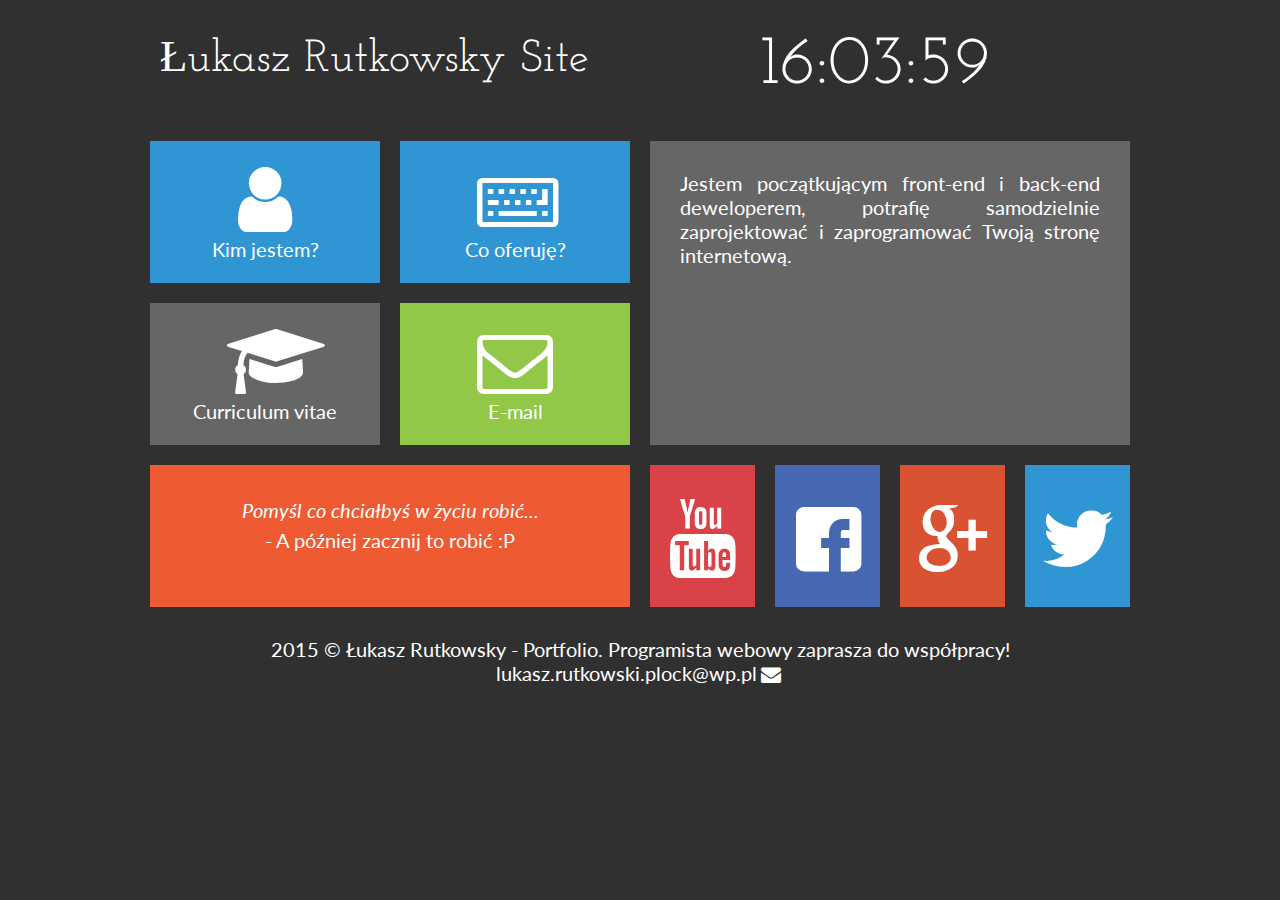
<file: index.html>
<!DOCTYPE HTML>

<html lang="pl">

<head>
	<meta charset="utf-8" > 
	<title>Rutkowsky - Portfolio</title>
	<meta name="description" content="Rutkowsky - Portfolio" />
	<meta name="keywords" content="strony www tworzenie projektowanie /> 
	<meta http-equip="X-UA-Compatible" content="IE=edge, chrome=1" /> 
	<link rel="stylesheet" href="style.css" type="text/css" />
	<link rel="stylesheet" href="css/fontello.css" type="text/css" />
	<link href="https://fonts.googleapis.com/css?family=Josefin+Slab|Lato&amp;subset=latin-ext" rel="stylesheet">
	<script type="text/javascript" src="timer.js"></script>
</head>

<body onload="odliczanie();">

	
	
	<div id="container">
	
		<div class="rectangle">
			<div id="logo"><a href="index.html" class="tilelinkhtml5">Łukasz Rutkowsky Site</a></div>
			<div id="zegar"></div>
			<div style="clear:both;"></div>
		</div>
		<div class="square">
			<div class="tile1">
				<a href="kimjestem.html" class="tilelink"><i class="icon-user"></i><br />Kim jestem?</a>
			</div>
				<div class="tile1">
				<a href="oferta.html" class="tilelink2"><i class="icon-keyboard"></i><br />Co oferuję?</a>
			</div>
			<div style="clear:both;"></div>
			
				<div class="tile2">
				<a href="cv.html" class="tilelink3"><i class="icon-graduation-cap"></i><br />Curriculum vitae</a>
			</div>
				<div class="tile3">
				<a href="email.html" class="tilelink3"><i class="icon-mail"></i><br />E-mail</a>
			</div>
			<div style="clear:both;"></div>
			
				<div class="tile4">
			<i>Pomyśl co chciałbyś w życiu robić...</i><br />- A później zacznij to robić :P
			</div>
		</div>
		<div class="square">
			<div class="tile5">
			Jestem początkującym front-end i back-end deweloperem, potrafię samodzielnie zaprojektować i zaprogramować Twoją stronę internetową. 
			</div>
				<div class="yt">
				<a href="http://www.youtube.com" target="_blank" class="sociallink"><i class="icon-youtube"></i></a>
			</div>
				<div class="fb">
				<a href="http://facebook.com" target="_blank" class="sociallink2"><i class="icon-facebook-squared"></i></a>
			</div>
				<div class="gplus">
				<a href="http://www.google.com" target="_blank" class="sociallink3"><i class="icon-gplus"></i></a>
			</div>
				<div class="tw">
				<a href="http:/www.twitter.com" target="_blank" class="sociallink4"><i class="icon-twitter"></i></a>
			</div>
			<div style="clear:both;"></div>
		</div>
			
		<div class="square"></div>
		<div style="clear:both;"></div>
		
		<div class="rectangle">2015 &copy; Łukasz Rutkowsky - Portfolio. Programista webowy zaprasza do współpracy! lukasz.rutkowski.plock@wp.pl<i class="icon-mail-alt"></i>
		</div>
	
	</div>
	
</body>

</html>
</file>
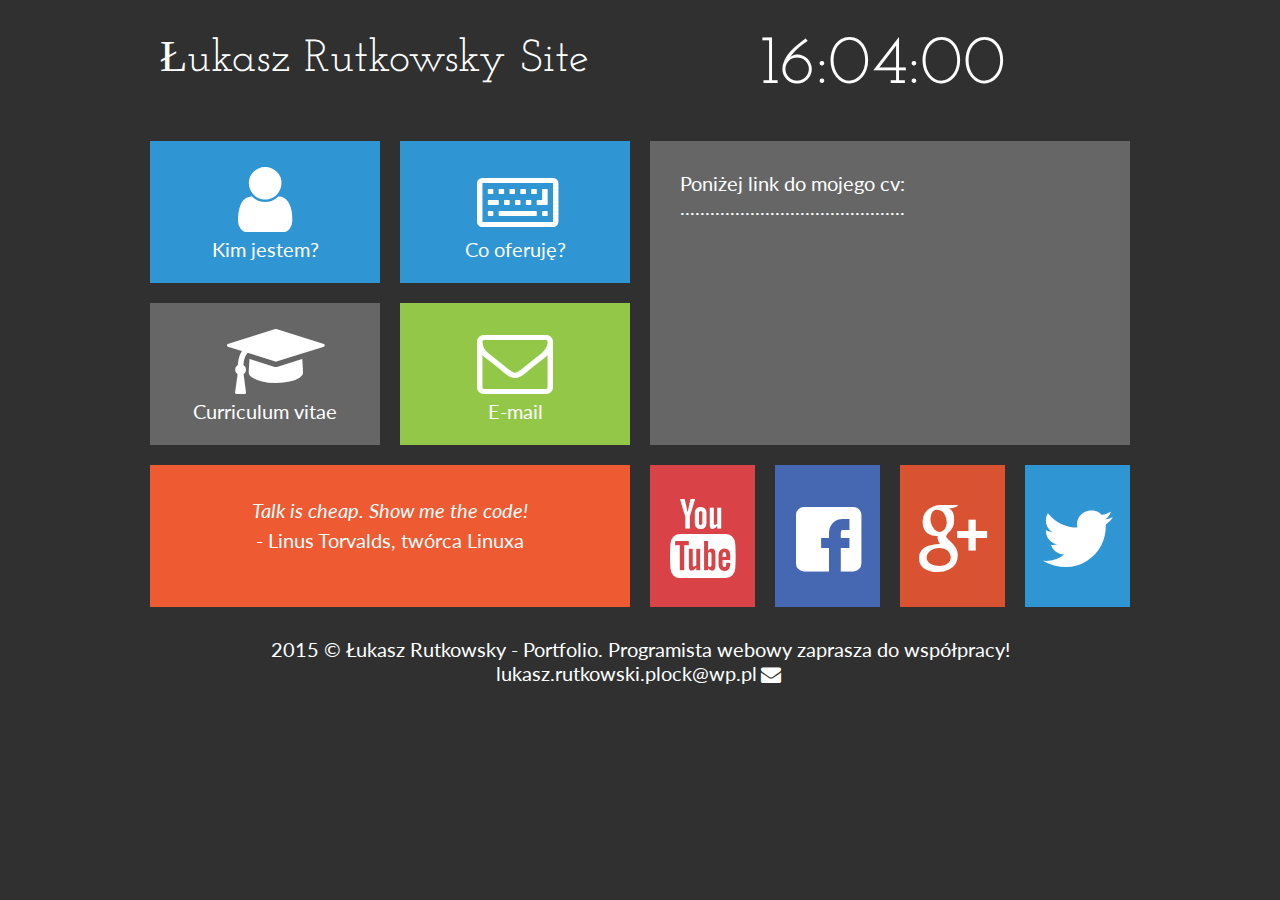
<file: cv.html>
<!DOCTYPE HTML>

<html lang="pl">

<head>
	<meta charset="utf-8" > 
	<title>Rutkowsky - Portfolio</title>
	<meta name="description" content="Rutkowsky - Portfolio" />
	<meta name="keywords" content="strony www tworzenie projektowanie /> 
	<meta http-equip="X-UA-Compatible" content="IE=edge, chrome=1" /> 
	<link rel="stylesheet" href="style.css" type="text/css" />
	<link rel="stylesheet" href="css/fontello.css" type="text/css" />
	<link href="https://fonts.googleapis.com/css?family=Josefin+Slab|Lato&amp;subset=latin-ext" rel="stylesheet">
	<script type="text/javascript" src="timer.js"></script>
</head>

<body onload="odliczanie();">

	
	
	<div id="container">
	
		<div class="rectangle">
			<div id="logo"><a href="index.html" class="tilelinkhtml5">Łukasz Rutkowsky Site</a></div>
			<div id="zegar"></div>
			<div style="clear:both;"></div>
		</div>
		<div class="square">
			<div class="tile1">
				<a href="kimjestem.html" class="tilelink"><i class="icon-user"></i><br />Kim jestem?</a>
			</div>
				<div class="tile1">
				<a href="oferta.html" class="tilelink2"><i class="icon-keyboard"></i><br />Co oferuję?</a>
			</div>
			<div style="clear:both;"></div>
			
				<div class="tile2">
				<a href="cv.html" class="tilelink3"><i class="icon-graduation-cap"></i><br />Curriculum vitae</a>
			</div>
				<div class="tile3">
				<a href="email.html" class="tilelink3"><i class="icon-mail"></i><br />E-mail</a>
			</div>
			<div style="clear:both;"></div>
			
				<div class="tile4">
			<i>Talk is cheap. Show me the code!</i><br />- Linus Torvalds, twórca Linuxa
			</div>
		</div>
		<div class="square">
			<div class="tile5">
			Poniżej link do mojego cv: </br>
			.............................................
			</div>
				<div class="yt">
				<a href="http://www.youtube.com" target="_blank" class="sociallink"><i class="icon-youtube"></i></a>
			</div>
				<div class="fb">
				<a href="http://facebook.com" target="_blank" class="sociallink2"><i class="icon-facebook-squared"></i></a>
			</div>
				<div class="gplus">
				<a href="http://www.google.com" target="_blank" class="sociallink3"><i class="icon-gplus"></i></a>
			</div>
				<div class="tw">
				<a href="http:/www.twitter.com" target="_blank" class="sociallink4"><i class="icon-twitter"></i></a>
			</div>
			<div style="clear:both;"></div>
		</div>
			
		<div class="square"></div>
		<div style="clear:both;"></div>
		
		<div class="rectangle">2015 &copy; Łukasz Rutkowsky - Portfolio. Programista webowy zaprasza do współpracy! lukasz.rutkowski.plock@wp.pl<i class="icon-mail-alt"></i>
		</div>
	
	</div>
	
</body>

</html>
</file>
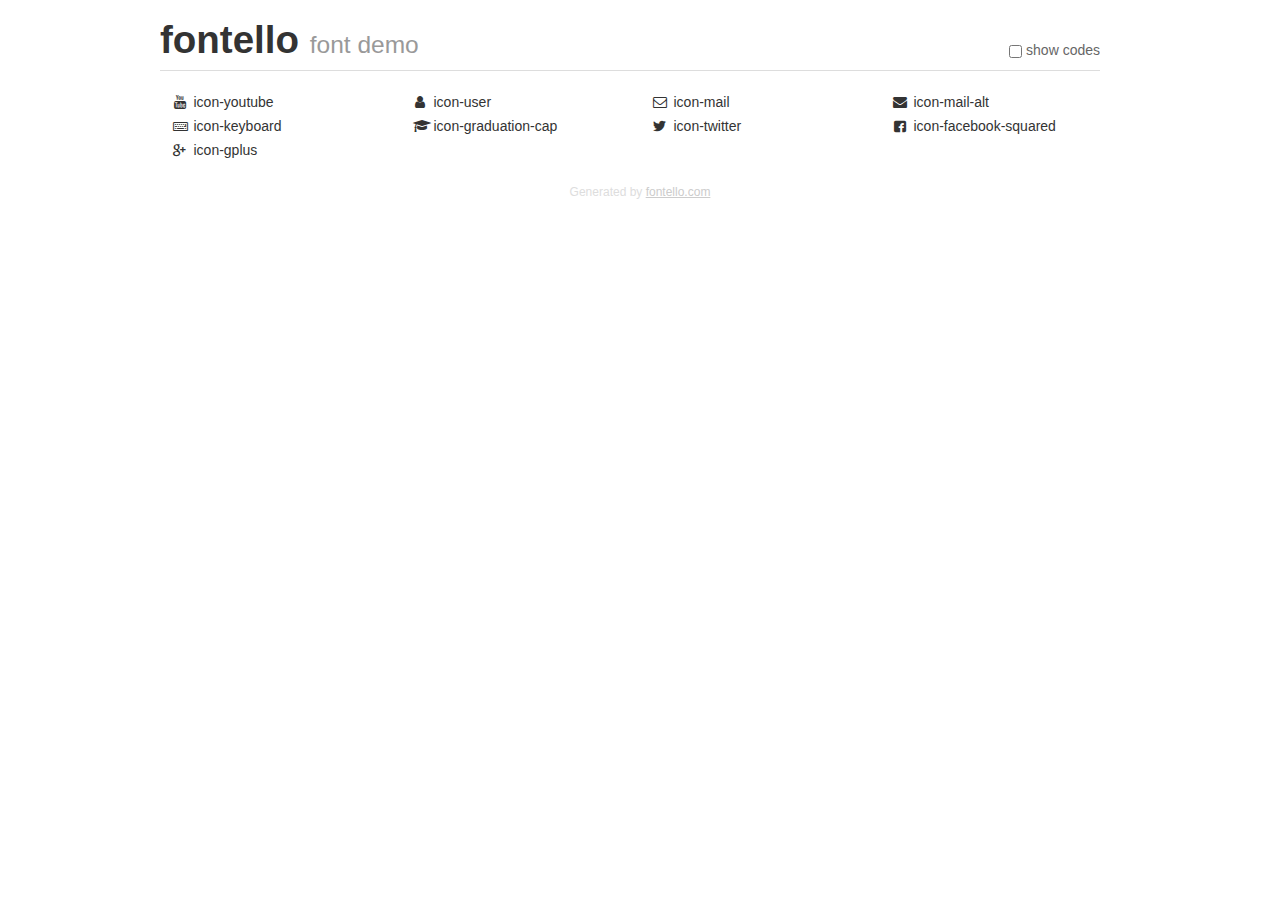
<file: demo.html>
<!DOCTYPE html>
<html>
  <head><!--[if lt IE 9]><script language="javascript" type="text/javascript" src="//html5shim.googlecode.com/svn/trunk/html5.js"></script><![endif]-->
    <meta charset="UTF-8"><style>/*
 * Bootstrap v2.2.1
 *
 * Copyright 2012 Twitter, Inc
 * Licensed under the Apache License v2.0
 * http://www.apache.org/licenses/LICENSE-2.0
 *
 * Designed and built with all the love in the world @twitter by @mdo and @fat.
 */
.clearfix {
  *zoom: 1;
}
.clearfix:before,
.clearfix:after {
  display: table;
  content: "";
  line-height: 0;
}
.clearfix:after {
  clear: both;
}
html {
  font-size: 100%;
  -webkit-text-size-adjust: 100%;
  -ms-text-size-adjust: 100%;
}
a:focus {
  outline: thin dotted #333;
  outline: 5px auto -webkit-focus-ring-color;
  outline-offset: -2px;
}
a:hover,
a:active {
  outline: 0;
}
button,
input,
select,
textarea {
  margin: 0;
  font-size: 100%;
  vertical-align: middle;
}
button,
input {
  *overflow: visible;
  line-height: normal;
}
button::-moz-focus-inner,
input::-moz-focus-inner {
  padding: 0;
  border: 0;
}
body {
  margin: 0;
  font-family: "Helvetica Neue", Helvetica, Arial, sans-serif;
  font-size: 14px;
  line-height: 20px;
  color: #333;
  background-color: #fff;
}
a {
  color: #08c;
  text-decoration: none;
}
a:hover {
  color: #005580;
  text-decoration: underline;
}
.row {
  margin-left: -20px;
  *zoom: 1;
}
.row:before,
.row:after {
  display: table;
  content: "";
  line-height: 0;
}
.row:after {
  clear: both;
}
[class*="span"] {
  float: left;
  min-height: 1px;
  margin-left: 20px;
}
.container,
.navbar-static-top .container,
.navbar-fixed-top .container,
.navbar-fixed-bottom .container {
  width: 940px;
}
.span12 {
  width: 940px;
}
.span11 {
  width: 860px;
}
.span10 {
  width: 780px;
}
.span9 {
  width: 700px;
}
.span8 {
  width: 620px;
}
.span7 {
  width: 540px;
}
.span6 {
  width: 460px;
}
.span5 {
  width: 380px;
}
.span4 {
  width: 300px;
}
.span3 {
  width: 220px;
}
.span2 {
  width: 140px;
}
.span1 {
  width: 60px;
}
[class*="span"].pull-right,
.row-fluid [class*="span"].pull-right {
  float: right;
}
.container {
  margin-right: auto;
  margin-left: auto;
  *zoom: 1;
}
.container:before,
.container:after {
  display: table;
  content: "";
  line-height: 0;
}
.container:after {
  clear: both;
}
p {
  margin: 0 0 10px;
}
.lead {
  margin-bottom: 20px;
  font-size: 21px;
  font-weight: 200;
  line-height: 30px;
}
small {
  font-size: 85%;
}
h1 {
  margin: 10px 0;
  font-family: inherit;
  font-weight: bold;
  line-height: 20px;
  color: inherit;
  text-rendering: optimizelegibility;
}
h1 small {
  font-weight: normal;
  line-height: 1;
  color: #999;
}
h1 {
  line-height: 40px;
}
h1 {
  font-size: 38.5px;
}
h1 small {
  font-size: 24.5px;
}
body {
  margin-top: 90px;
}
.header {
  position: fixed;
  top: 0;
  left: 50%;
  margin-left: -480px;
  background-color: #fff;
  border-bottom: 1px solid #ddd;
  padding-top: 10px;
  z-index: 10;
}
.footer {
  color: #ddd;
  font-size: 12px;
  text-align: center;
  margin-top: 20px;
}
.footer a {
  color: #ccc;
  text-decoration: underline;
}
.the-icons {
  font-size: 14px;
  line-height: 24px;
}
.switch {
  position: absolute;
  right: 0;
  bottom: 10px;
  color: #666;
}
.switch input {
  margin-right: 0.3em;
}
.codesOn .i-name {
  display: none;
}
.codesOn .i-code {
  display: inline;
}
.i-code {
  display: none;
}
@font-face {
      font-family: 'fontello';
      src: url('./font/fontello.eot?32967389');
      src: url('./font/fontello.eot?32967389#iefix') format('embedded-opentype'),
           url('./font/fontello.woff?32967389') format('woff'),
           url('./font/fontello.ttf?32967389') format('truetype'),
           url('./font/fontello.svg?32967389#fontello') format('svg');
      font-weight: normal;
      font-style: normal;
    }
     
     
    .demo-icon
    {
      font-family: "fontello";
      font-style: normal;
      font-weight: normal;
      speak: none;
     
      display: inline-block;
      text-decoration: inherit;
      width: 1em;
      margin-right: .2em;
      text-align: center;
      /* opacity: .8; */
     
      /* For safety - reset parent styles, that can break glyph codes*/
      font-variant: normal;
      text-transform: none;
     
      /* fix buttons height, for twitter bootstrap */
      line-height: 1em;
     
      /* Animation center compensation - margins should be symmetric */
      /* remove if not needed */
      margin-left: .2em;
     
      /* You can be more comfortable with increased icons size */
      /* font-size: 120%; */
     
      /* Font smoothing. That was taken from TWBS */
      -webkit-font-smoothing: antialiased;
      -moz-osx-font-smoothing: grayscale;
     
      /* Uncomment for 3D effect */
      /* text-shadow: 1px 1px 1px rgba(127, 127, 127, 0.3); */
    }
     </style>
    <link rel="stylesheet" href="css/animation.css"><!--[if IE 7]><link rel="stylesheet" href="css/" + font.fontname + "-ie7.css"><![endif]-->
    <script>
      function toggleCodes(on) {
        var obj = document.getElementById('icons');
      
        if (on) {
          obj.className += ' codesOn';
        } else {
          obj.className = obj.className.replace(' codesOn', '');
        }
      }
      
    </script>
  </head>
  <body>
    <div class="container header">
      <h1>fontello <small>font demo</small></h1>
      <label class="switch">
        <input type="checkbox" onclick="toggleCodes(this.checked)">show codes
      </label>
    </div>
    <div class="container" id="icons">
      <div class="row">
        <div class="the-icons span3" title="Code: 0xe800"><i class="demo-icon icon-youtube">&#xe800;</i> <span class="i-name">icon-youtube</span><span class="i-code">0xe800</span></div>
        <div class="the-icons span3" title="Code: 0xe801"><i class="demo-icon icon-user">&#xe801;</i> <span class="i-name">icon-user</span><span class="i-code">0xe801</span></div>
        <div class="the-icons span3" title="Code: 0xe802"><i class="demo-icon icon-mail">&#xe802;</i> <span class="i-name">icon-mail</span><span class="i-code">0xe802</span></div>
        <div class="the-icons span3" title="Code: 0xf0e0"><i class="demo-icon icon-mail-alt">&#xf0e0;</i> <span class="i-name">icon-mail-alt</span><span class="i-code">0xf0e0</span></div>
      </div>
      <div class="row">
        <div class="the-icons span3" title="Code: 0xf11c"><i class="demo-icon icon-keyboard">&#xf11c;</i> <span class="i-name">icon-keyboard</span><span class="i-code">0xf11c</span></div>
        <div class="the-icons span3" title="Code: 0xf19d"><i class="demo-icon icon-graduation-cap">&#xf19d;</i> <span class="i-name">icon-graduation-cap</span><span class="i-code">0xf19d</span></div>
        <div class="the-icons span3" title="Code: 0xf309"><i class="demo-icon icon-twitter">&#xf309;</i> <span class="i-name">icon-twitter</span><span class="i-code">0xf309</span></div>
        <div class="the-icons span3" title="Code: 0xf30e"><i class="demo-icon icon-facebook-squared">&#xf30e;</i> <span class="i-name">icon-facebook-squared</span><span class="i-code">0xf30e</span></div>
      </div>
      <div class="row">
        <div class="the-icons span3" title="Code: 0xf30f"><i class="demo-icon icon-gplus">&#xf30f;</i> <span class="i-name">icon-gplus</span><span class="i-code">0xf30f</span></div>
      </div>
    </div>
    <div class="container footer">Generated by <a href="http://fontello.com">fontello.com</a></div>
  </body>
</html>
</file>
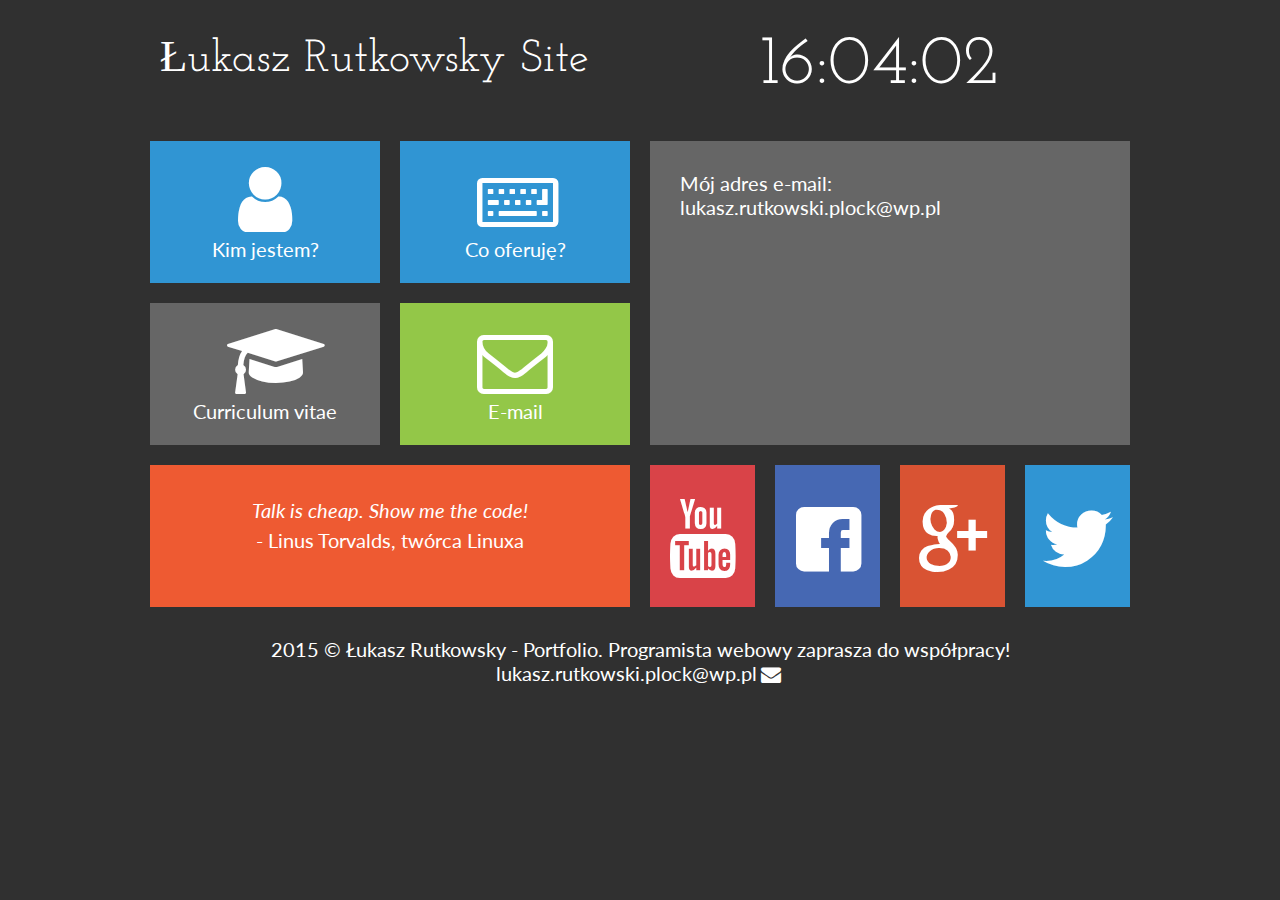
<file: email.html>
<!DOCTYPE HTML>

<html lang="pl">

<head>
	<meta charset="utf-8" > 
	<title>Rutkowsky - Portfolio</title>
	<meta name="description" content="Rutkowsky - Portfolio" />
	<meta name="keywords" content="strony www tworzenie projektowanie /> 
	<meta http-equip="X-UA-Compatible" content="IE=edge, chrome=1" /> 
	<link rel="stylesheet" href="style.css" type="text/css" />
	<link rel="stylesheet" href="css/fontello.css" type="text/css" />
	<link href="https://fonts.googleapis.com/css?family=Josefin+Slab|Lato&amp;subset=latin-ext" rel="stylesheet">
	<script type="text/javascript" src="timer.js"></script>
</head>

<body onload="odliczanie();">

	
	
	<div id="container">
	
		<div class="rectangle">
			<div id="logo"><a href="index.html" class="tilelinkhtml5">Łukasz Rutkowsky Site</a></div>
			<div id="zegar"></div>
			<div style="clear:both;"></div>
		</div>
		<div class="square">
			<div class="tile1">
				<a href="kimjestem.html" class="tilelink"><i class="icon-user"></i><br />Kim jestem?</a>
			</div>
				<div class="tile1">
				<a href="oferta.html" class="tilelink2"><i class="icon-keyboard"></i><br />Co oferuję?</a>
			</div>
			<div style="clear:both;"></div>
			
				<div class="tile2">
				<a href="cv.html" class="tilelink3"><i class="icon-graduation-cap"></i><br />Curriculum vitae</a>
			</div>
				<div class="tile3">
				<a href="email.html" class="tilelink3"><i class="icon-mail"></i><br />E-mail</a>
			</div>
			<div style="clear:both;"></div>
			
				<div class="tile4">
			<i>Talk is cheap. Show me the code!</i><br />- Linus Torvalds, twórca Linuxa
			</div>
		</div>
		<div class="square">
			<div class="tile5">
			Mój adres e-mail: <br/>
			lukasz.rutkowski.plock@wp.pl
			</div>
				<div class="yt">
				<a href="http://www.youtube.com" target="_blank" class="sociallink"><i class="icon-youtube"></i></a>
			</div>
				<div class="fb">
				<a href="http://facebook.com" target="_blank" class="sociallink2"><i class="icon-facebook-squared"></i></a>
			</div>
				<div class="gplus">
				<a href="http://www.google.com" target="_blank" class="sociallink3"><i class="icon-gplus"></i></a>
			</div>
				<div class="tw">
				<a href="http:/www.twitter.com" target="_blank" class="sociallink4"><i class="icon-twitter"></i></a>
			</div>
			<div style="clear:both;"></div>
		</div>
			
		<div class="square"></div>
		<div style="clear:both;"></div>
		
		<div class="rectangle">2015 &copy; Łukasz Rutkowsky - Portfolio. Programista webowy zaprasza do współpracy! lukasz.rutkowski.plock@wp.pl<i class="icon-mail-alt"></i>
		</div>
	
	</div>
	
</body>

</html>
</file>
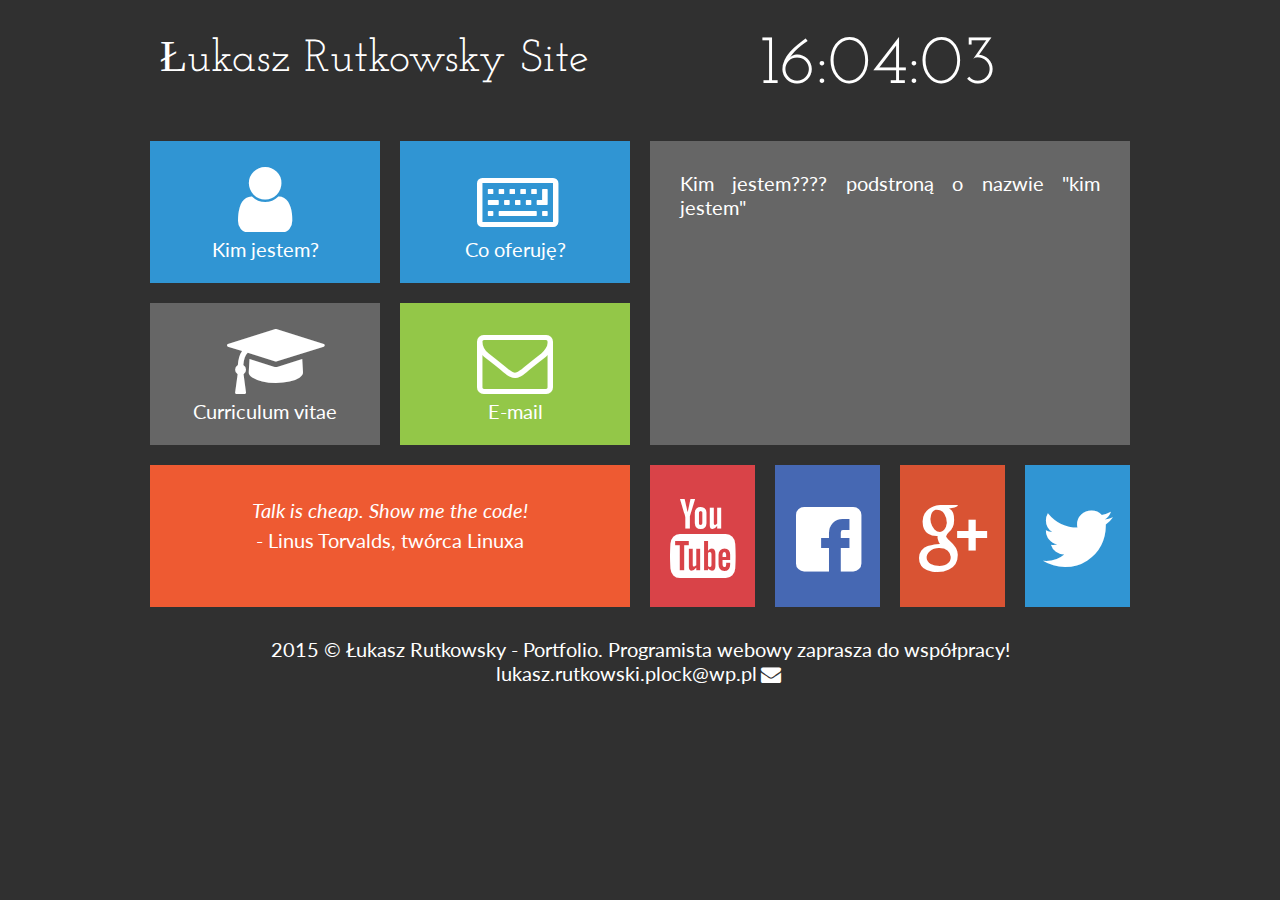
<file: kimjestem.html>
<!DOCTYPE HTML>

<html lang="pl">

<head>
	<meta charset="utf-8" > 
	<title>Rutkowsky - Portfolio</title>
	<meta name="description" content="Rutkowsky - Portfolio" />
	<meta name="keywords" content="strony www tworzenie projektowanie /> 
	<meta http-equip="X-UA-Compatible" content="IE=edge, chrome=1" /> 
	<link rel="stylesheet" href="style.css" type="text/css" />
	<link rel="stylesheet" href="css/fontello.css" type="text/css" />
	<link href="https://fonts.googleapis.com/css?family=Josefin+Slab|Lato&amp;subset=latin-ext" rel="stylesheet">
	<script type="text/javascript" src="timer.js"></script>
</head>

<body onload="odliczanie();">

	
	
	<div id="container">
	
		<div class="rectangle">
			<div id="logo"><a href="index.html" class="tilelinkhtml5">Łukasz Rutkowsky Site</a></div>
			<div id="zegar"></div>
			<div style="clear:both;"></div>
		</div>
		<div class="square">
			<div class="tile1">
				<a href="kimjestem.html" class="tilelink"><i class="icon-user"></i><br />Kim jestem?</a>
			</div>
				<div class="tile1">
				<a href="oferta.html" class="tilelink2"><i class="icon-keyboard"></i><br />Co oferuję?</a>
			</div>
			<div style="clear:both;"></div>
			
				<div class="tile2">
				<a href="cv.html" class="tilelink3"><i class="icon-graduation-cap"></i><br />Curriculum vitae</a>
			</div>
				<div class="tile3">
				<a href="email.html" class="tilelink3"><i class="icon-mail"></i><br />E-mail</a>
			</div>
			<div style="clear:both;"></div>
			
				<div class="tile4">
			<i>Talk is cheap. Show me the code!</i><br />- Linus Torvalds, twórca Linuxa
			</div>
		</div>
		<div class="square">
			<div class="tile5">
			Kim jestem???? podstroną o nazwie "kim jestem"
			</div>
				<div class="yt">
				<a href="http://www.youtube.com" target="_blank" class="sociallink"><i class="icon-youtube"></i></a>
			</div>
				<div class="fb">
				<a href="http://facebook.com" target="_blank" class="sociallink2"><i class="icon-facebook-squared"></i></a>
			</div>
				<div class="gplus">
				<a href="http://www.google.com" target="_blank" class="sociallink3"><i class="icon-gplus"></i></a>
			</div>
				<div class="tw">
				<a href="http:/www.twitter.com" target="_blank" class="sociallink4"><i class="icon-twitter"></i></a>
			</div>
			<div style="clear:both;"></div>
		</div>
			
		<div class="square"></div>
		<div style="clear:both;"></div>
		
		<div class="rectangle">2015 &copy; Łukasz Rutkowsky - Portfolio. Programista webowy zaprasza do współpracy! lukasz.rutkowski.plock@wp.pl<i class="icon-mail-alt"></i>
		</div>
	
	</div>
	
</body>

</html>
</file>
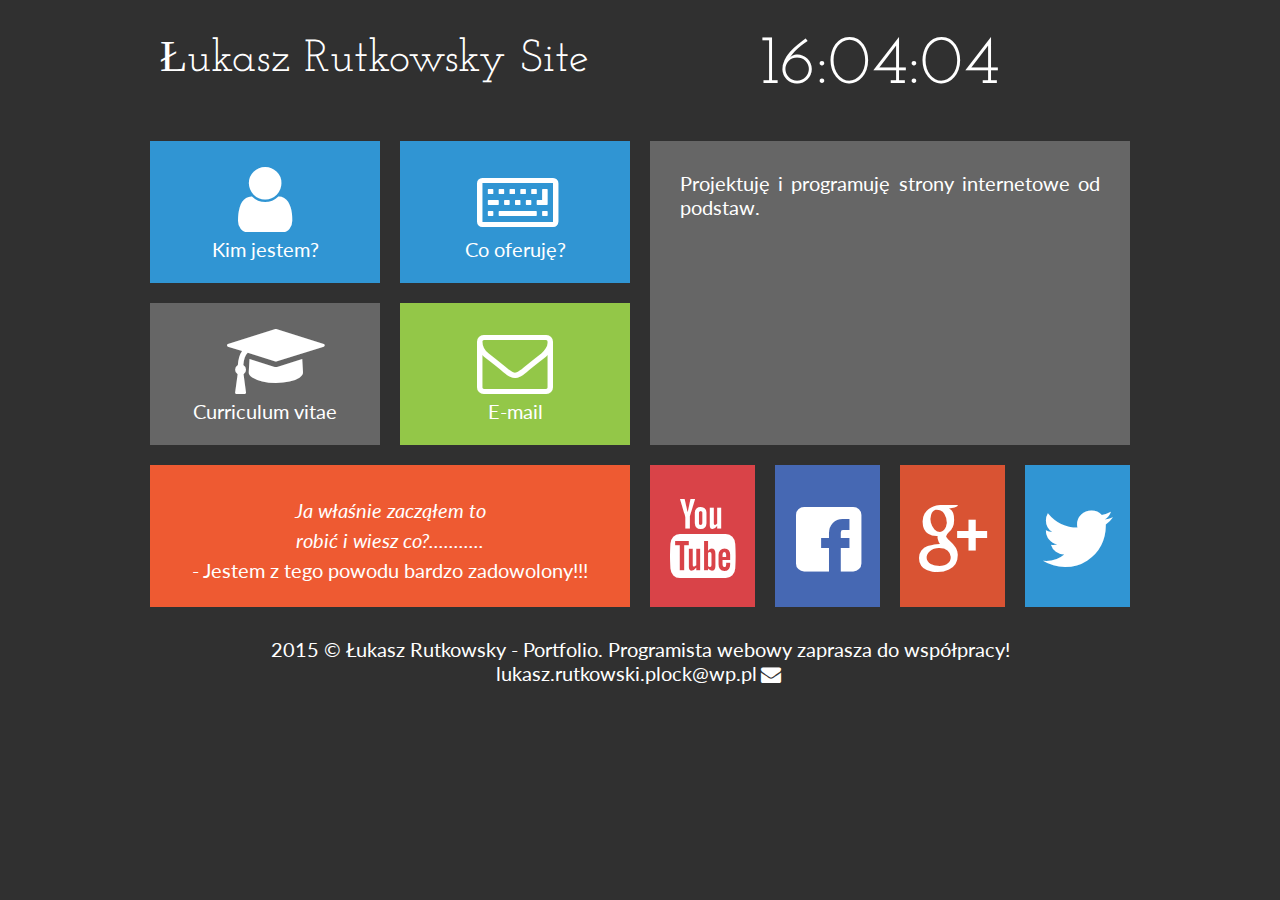
<file: oferta.html>
<!DOCTYPE HTML>

<html lang="pl">

<head>
	<meta charset="utf-8" > 
	<title>Rutkowsky - Portfolio</title>
	<meta name="description" content="Rutkowsky - Portfolio" />
	<meta name="keywords" content="strony www tworzenie projektowanie /> 
	<meta http-equip="X-UA-Compatible" content="IE=edge, chrome=1" /> 
	<link rel="stylesheet" href="style.css" type="text/css" />
	<link rel="stylesheet" href="css/fontello.css" type="text/css" />
	<link href="https://fonts.googleapis.com/css?family=Josefin+Slab|Lato&amp;subset=latin-ext" rel="stylesheet">
	<script type="text/javascript" src="timer.js"></script>
</head>

<body onload="odliczanie();">

	
	
	<div id="container">
	
		<div class="rectangle">
			<div id="logo"><a href="index.html" class="tilelinkhtml5">Łukasz Rutkowsky Site</a></div>
			<div id="zegar"></div>
			<div style="clear:both;"></div>
		</div>
		<div class="square">
			<div class="tile1">
				<a href="kimjestem.html" class="tilelink"><i class="icon-user"></i><br />Kim jestem?</a>
			</div>
				<div class="tile1">
				<a href="oferta.html" class="tilelink2"><i class="icon-keyboard"></i><br />Co oferuję?</a>
			</div>
			<div style="clear:both;"></div>
			
				<div class="tile2">
				<a href="cv.html" class="tilelink3"><i class="icon-graduation-cap"></i><br />Curriculum vitae</a>
			</div>
				<div class="tile3">
				<a href="email.html" class="tilelink3"><i class="icon-mail"></i><br />E-mail</a>
			</div>
			<div style="clear:both;"></div>
			
				<div class="tile4">
			<i>Ja właśnie zacząłem to </br>robić i wiesz co?...........
			</i><br />- Jestem z tego powodu bardzo zadowolony!!!
			</div>
		</div>
		<div class="square">
			<div class="tile5">
			Projektuję i programuję strony internetowe od podstaw.
			</div>
				<div class="yt">
				<a href="http://www.youtube.com" target="_blank" class="sociallink"><i class="icon-youtube"></i></a>
			</div>
				<div class="fb">
				<a href="http://facebook.com" target="_blank" class="sociallink2"><i class="icon-facebook-squared"></i></a>
			</div>
				<div class="gplus">
				<a href="http://www.google.com" target="_blank" class="sociallink3"><i class="icon-gplus"></i></a>
			</div>
				<div class="tw">
				<a href="http:/www.twitter.com" target="_blank" class="sociallink4"><i class="icon-twitter"></i></a>
			</div>
			<div style="clear:both;"></div>
		</div>
			
		<div class="square"></div>
		<div style="clear:both;"></div>
		
		<div class="rectangle">2015 &copy; Łukasz Rutkowsky - Portfolio. Programista webowy zaprasza do współpracy! lukasz.rutkowski.plock@wp.pl<i class="icon-mail-alt"></i>
		</div>
	
	</div>
	
</body>

</html>
</file>
<file: style.css>
body
{
	background-color: #303030;
	color: #ffffff;
	font-family: 'Lato', sans-serif;
	font-size:20px;
}

#container
{
	width: 1000px;
	margin-left: auto;
	margin-right: auto;
	
}

.rectangle
{
	width:960px;
	margin:20px;
	text-align:center;
	
}

.square
{
	width:50%;
	float:left;
}

#logo
{
	float:left;
	font-family: 'Josefin Slab', serif;
	font-size:45px;
	width:600px;
	margin-top:10px;
	margin-bottom:10px;
	text-align:left;
}

#zegar
{
	float:left;
	font-family: 'Josefin Slab', serif;
	font-size:70px;
	margin-top:10px;
	margin-bottom:10px;
	text-align:left;
}

.tile1
{
	text-align:center;
	margin:10px;
	width:230px;
	height:142px;
	background-color:#3095d3;
	float:left;
}

.tile1:hover
{
	background-color: #2084c2;
}

.tile2
{
	text-align:center;
	margin:10px;
	width:230px;
	height:142px;
	background-color:#666666;
	float:left;
}

.tile2:hover
{
	background-color: #555555;;
}

.tile3
{
	text-align:center;
	margin:10px;
	width:230px;
	height:142px;
	background-color:#93c748;
	float:left;
}

.tile3:hover
{
	background-color: #82b637;
}

.tile4
{
	text-align:center;
	margin:10px;
	width:420px;
	height:82px;
	background-color:#ee5a32;
	font-size:20px;
	padding: 30px;
	line-height: 150%;
	
}

.tile4:hover
{
	background-color: #dd4a21;
}

.tile5
{
	text-align:center;
	margin:10px;
	width:420px;
	height:244px;
	background-color:#666666;
	text-align: justify;
	padding:30px;
	
}

.tile5:hover
{
	background-color: #555555;
}

.yt
{
	margin:10px;
	width:105px;
	height:142px;
	background-color:#d94348;
	float:left;
}

.yt:hover
{
	background-color: #c83237;
}

.fb
{
	margin:10px;
	width:105px;
	height:142px;
	background-color:#4668b3;
	float:left;
}

.fb:hover
{
	background-color: #3557a2;
}

.gplus
{
	margin:10px;
	width:105px;
	height:142px;
	background-color:#d95333;
	float:left;
}

.gplus:hover
{
	background-color: #c84222;
}

.tw
{
	margin:10px;
	width:105px;
	height:142px;
	background-color:#3095d3;
	float:left;
}

.tw:hover
{
	background-color: #2084c2;
}

a.tilelink
{
	color: #ffffff;
	text-decoration: none;
	display: block;
	width:230px;
	height:142px;
}

a.tilelink2
{
	color: #ffffff;
	text-decoration: none;
	display: block;
	width:230px;
	height:142px;
}

a.tilelink3
{
	color: #ffffff;
	text-decoration: none;
	display: block;
	width:230px;
	height:142px;
}

a.tilelink4
{
	color: #ffffff;
	text-decoration: none;
	display: block;
	width:230px;
	height:142px;
}

a.sociallink
{
	color: #ffffff;
	text-decoration: none;
	display: block;
	width:105px;
	height:142px;
}

a.sociallink2
{
	color: #ffffff;
	text-decoration: none;
	display: block;
	width:105px;
	height:142px;
}

a.sociallink3
{
	color: #ffffff;
	text-decoration: none;
	display: block;
	width:105px;
	height:142px;
}

a.sociallink4
{
	color: #ffffff;
	text-decoration: none;
	display: block;
	width:105px;
	height:142px;
}

a.tilelinkhtml5
{
	color: #ffffff;
	text-decoration: none;
}
</file>
<file: css/fontello.css>
@font-face {
  font-family: 'fontello';
  src: url('../font/fontello.eot?87506138');
  src: url('../font/fontello.eot?87506138#iefix') format('embedded-opentype'),
       url('../font/fontello.woff2?87506138') format('woff2'),
       url('../font/fontello.woff?87506138') format('woff'),
       url('../font/fontello.ttf?87506138') format('truetype'),
       url('../font/fontello.svg?87506138#fontello') format('svg');
  font-weight: normal;
  font-style: normal;
}
/* Chrome hack: SVG is rendered more smooth in Windozze. 100% magic, uncomment if you need it. */
/* Note, that will break hinting! In other OS-es font will be not as sharp as it could be */
/*
@media screen and (-webkit-min-device-pixel-ratio:0) {
  @font-face {
    font-family: 'fontello';
    src: url('../font/fontello.svg?87506138#fontello') format('svg');
  }
}
*/
 
 [class^="icon-"]:before, [class*=" icon-"]:before {
  font-family: "fontello";
  font-style: normal;
  font-weight: normal;
  speak: none;
 
  display: inline-block;
  text-decoration: inherit;
  width: 1em;
  margin-right: .2em;
  text-align: center;
  /* opacity: .8; */
 
  /* For safety - reset parent styles, that can break glyph codes*/
  font-variant: normal;
  text-transform: none;
 
  /* fix buttons height, for twitter bootstrap */
  line-height: 1em;
 
  /* Animation center compensation - margins should be symmetric */
  /* remove if not needed */
  margin-left: .2em;
 
  /* you can be more comfortable with increased icons size */
  /* font-size: 120%; */
 
  /* Font smoothing. That was taken from TWBS */
  -webkit-font-smoothing: antialiased;
  -moz-osx-font-smoothing: grayscale;
 
  /* Uncomment for 3D effect */
  /* text-shadow: 1px 1px 1px rgba(127, 127, 127, 0.3); */
}
 
.icon-youtube:before { content: '\e800'; font-size:76px;margin-top:35px;} /* '' */
.icon-user:before { content: '\e801'; font-size:76px;margin-top:20px;} /* '' */
.icon-mail:before { content: '\e802';font-size:76px;margin-top:20px; } /* '' */
.icon-mail-alt:before { content: '\f0e0';} /* '' */
.icon-keyboard:before { content: '\f11c';font-size:76px;margin-top:20px; } /* '' */
.icon-graduation-cap:before { content: '\f19d';font-size:76px;margin-top:20px; } /* '' */
.icon-twitter:before { content: '\f309'; font-size:76px;margin-top:35px;} /* '' */
.icon-facebook-squared:before { content: '\f30e';font-size:76px;margin-top:35px; } /* '' */
.icon-gplus:before { content: '\f30f'; font-size:76px;margin-top:35px;} /* '' */
</file>
<file: css/animation.css>
/*
   Animation example, for spinners
*/
.animate-spin {
  -moz-animation: spin 2s infinite linear;
  -o-animation: spin 2s infinite linear;
  -webkit-animation: spin 2s infinite linear;
  animation: spin 2s infinite linear;
  display: inline-block;
}
@-moz-keyframes spin {
  0% {
    -moz-transform: rotate(0deg);
    -o-transform: rotate(0deg);
    -webkit-transform: rotate(0deg);
    transform: rotate(0deg);
  }

  100% {
    -moz-transform: rotate(359deg);
    -o-transform: rotate(359deg);
    -webkit-transform: rotate(359deg);
    transform: rotate(359deg);
  }
}
@-webkit-keyframes spin {
  0% {
    -moz-transform: rotate(0deg);
    -o-transform: rotate(0deg);
    -webkit-transform: rotate(0deg);
    transform: rotate(0deg);
  }

  100% {
    -moz-transform: rotate(359deg);
    -o-transform: rotate(359deg);
    -webkit-transform: rotate(359deg);
    transform: rotate(359deg);
  }
}
@-o-keyframes spin {
  0% {
    -moz-transform: rotate(0deg);
    -o-transform: rotate(0deg);
    -webkit-transform: rotate(0deg);
    transform: rotate(0deg);
  }

  100% {
    -moz-transform: rotate(359deg);
    -o-transform: rotate(359deg);
    -webkit-transform: rotate(359deg);
    transform: rotate(359deg);
  }
}
@-ms-keyframes spin {
  0% {
    -moz-transform: rotate(0deg);
    -o-transform: rotate(0deg);
    -webkit-transform: rotate(0deg);
    transform: rotate(0deg);
  }

  100% {
    -moz-transform: rotate(359deg);
    -o-transform: rotate(359deg);
    -webkit-transform: rotate(359deg);
    transform: rotate(359deg);
  }
}
@keyframes spin {
  0% {
    -moz-transform: rotate(0deg);
    -o-transform: rotate(0deg);
    -webkit-transform: rotate(0deg);
    transform: rotate(0deg);
  }

  100% {
    -moz-transform: rotate(359deg);
    -o-transform: rotate(359deg);
    -webkit-transform: rotate(359deg);
    transform: rotate(359deg);
  }
}
</file>
